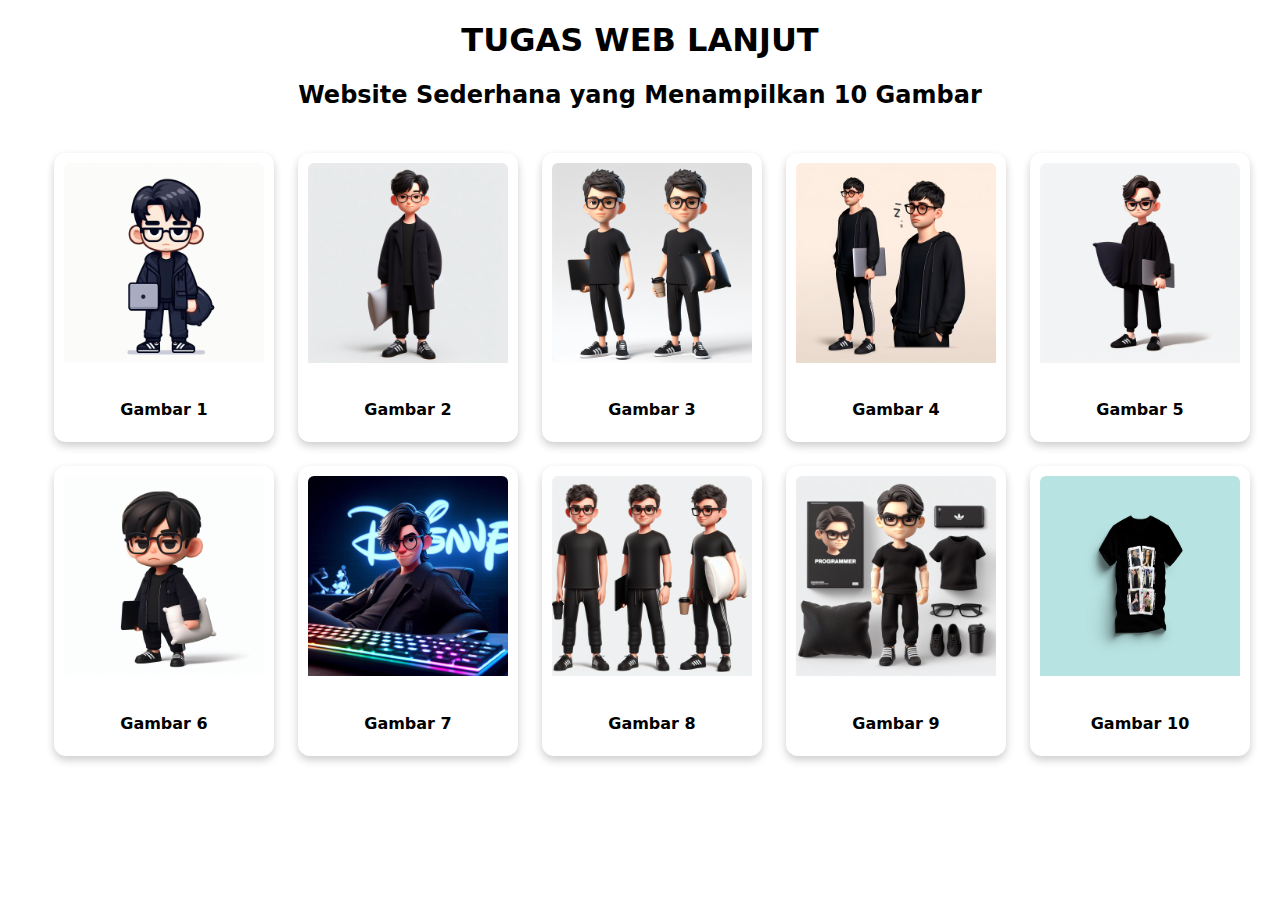
<file: index.html>
<!DOCTYPE html>
<html lang="en">
<head>
  <meta charset="UTF-8">
  <meta name="viewport" content="width=device-width, initial-scale=1.0">
  <title>TUGAS WEB LANJUT - D082231003</title>
  <link rel="stylesheet" href="https://sonspyscode.github.io/Webs2/public/css/style.css">
</head>
<body>
  <center>
    <h1>TUGAS WEB LANJUT</h1>
    <h2>Website Sederhana yang Menampilkan 10 Gambar</h2>
  </center>
  <div class="image-container">
    <div class="card">
      <img src="https://sonspyscode.github.io/Webs2/public/images/placeholder.png" data-src="https://sonspyscode.github.io/Webs2/public/images/image1.jpg" alt="Image 1" loading="lazy">
      <div class="container">
        <h4><b>Gambar 1</b></h4>
        </div>
    </div>

    <div class="card">
      <img src="https://sonspyscode.github.io/Webs2/public/images/placeholder.png" data-src="https://sonspyscode.github.io/Webs2/public/images/image2.jpg" alt="Image 2" loading="lazy">
      <div class="container">
        <h4><b>Gambar 2</b></h4>
        </div>
    </div>

    <div class="card">
      <img src="https://sonspyscode.github.io/Webs2/public/images/placeholder.png" data-src="https://sonspyscode.github.io/Webs2/public/images/image3.jpg" alt="Image 3" loading="lazy">
      <div class="container">
        <h4><b>Gambar 3</b></h4>
        </div>
    </div>

    <div class="card">
      <img src="https://sonspyscode.github.io/Webs2/public/images/placeholder.png" data-src="https://sonspyscode.github.io/Webs2/public/images/image4.jpg" alt="Image 4" loading="lazy">
      <div class="container">
        <h4><b>Gambar 4</b></h4>
        </div>
    </div>
    
    <div class="card">
      <img src="https://sonspyscode.github.io/Webs2/public/images/placeholder.png" data-src="https://sonspyscode.github.io/Webs2/public/images/image5.jpg" alt="Image 5" loading="lazy">
      <div class="container">
        <h4><b>Gambar 5</b></h4>
        </div>
    </div>

    <div class="card">
      <img src="https://sonspyscode.github.io/Webs2/public/images/placeholder.png" data-src="https://sonspyscode.github.io/Webs2/public/images/image6.jpg" alt="Image 6" loading="lazy">
      <div class="container">
        <h4><b>Gambar 6</b></h4>
        </div>
    </div>

    <div class="card">
      <img src="https://sonspyscode.github.io/Webs2/public/images/placeholder.png" data-src="https://sonspyscode.github.io/Webs2/public/images/image7.jpg" alt="Image 7" loading="lazy">
      <div class="container">
        <h4><b>Gambar 7</b></h4>
        </div>
    </div>   
    
    <div class="card">
      <img src="https://sonspyscode.github.io/Webs2/public/images/placeholder.png" data-src="https://sonspyscode.github.io/Webs2/public/images/image8.jpg" alt="Image 8" loading="lazy">
      <div class="container">
        <h4><b>Gambar 8</b></h4>
        </div>
    </div>

    <div class="card">
      <img src="https://sonspyscode.github.io/Webs2/public/images/placeholder.png" data-src="https://sonspyscode.github.io/Webs2/public/images/image9.jpg" alt="Image 9" loading="lazy">
      <div class="container">
        <h4><b>Gambar 9</b></h4>
        </div>
    </div>

    <div class="card">
      <img src="https://sonspyscode.github.io/Webs2/public/images/placeholder.png" data-src="https://sonspyscode.github.io/Webs2/public/images/image10.png" alt="Image 10" loading="lazy">
      <div class="container">
        <h4><b>Gambar 10</b></h4>
        </div>
    </div>
    
    <script src="https://sonspyscode.github.io/Webs2/public/js/script.js"></script>
    
</body>
</html>
</file>
